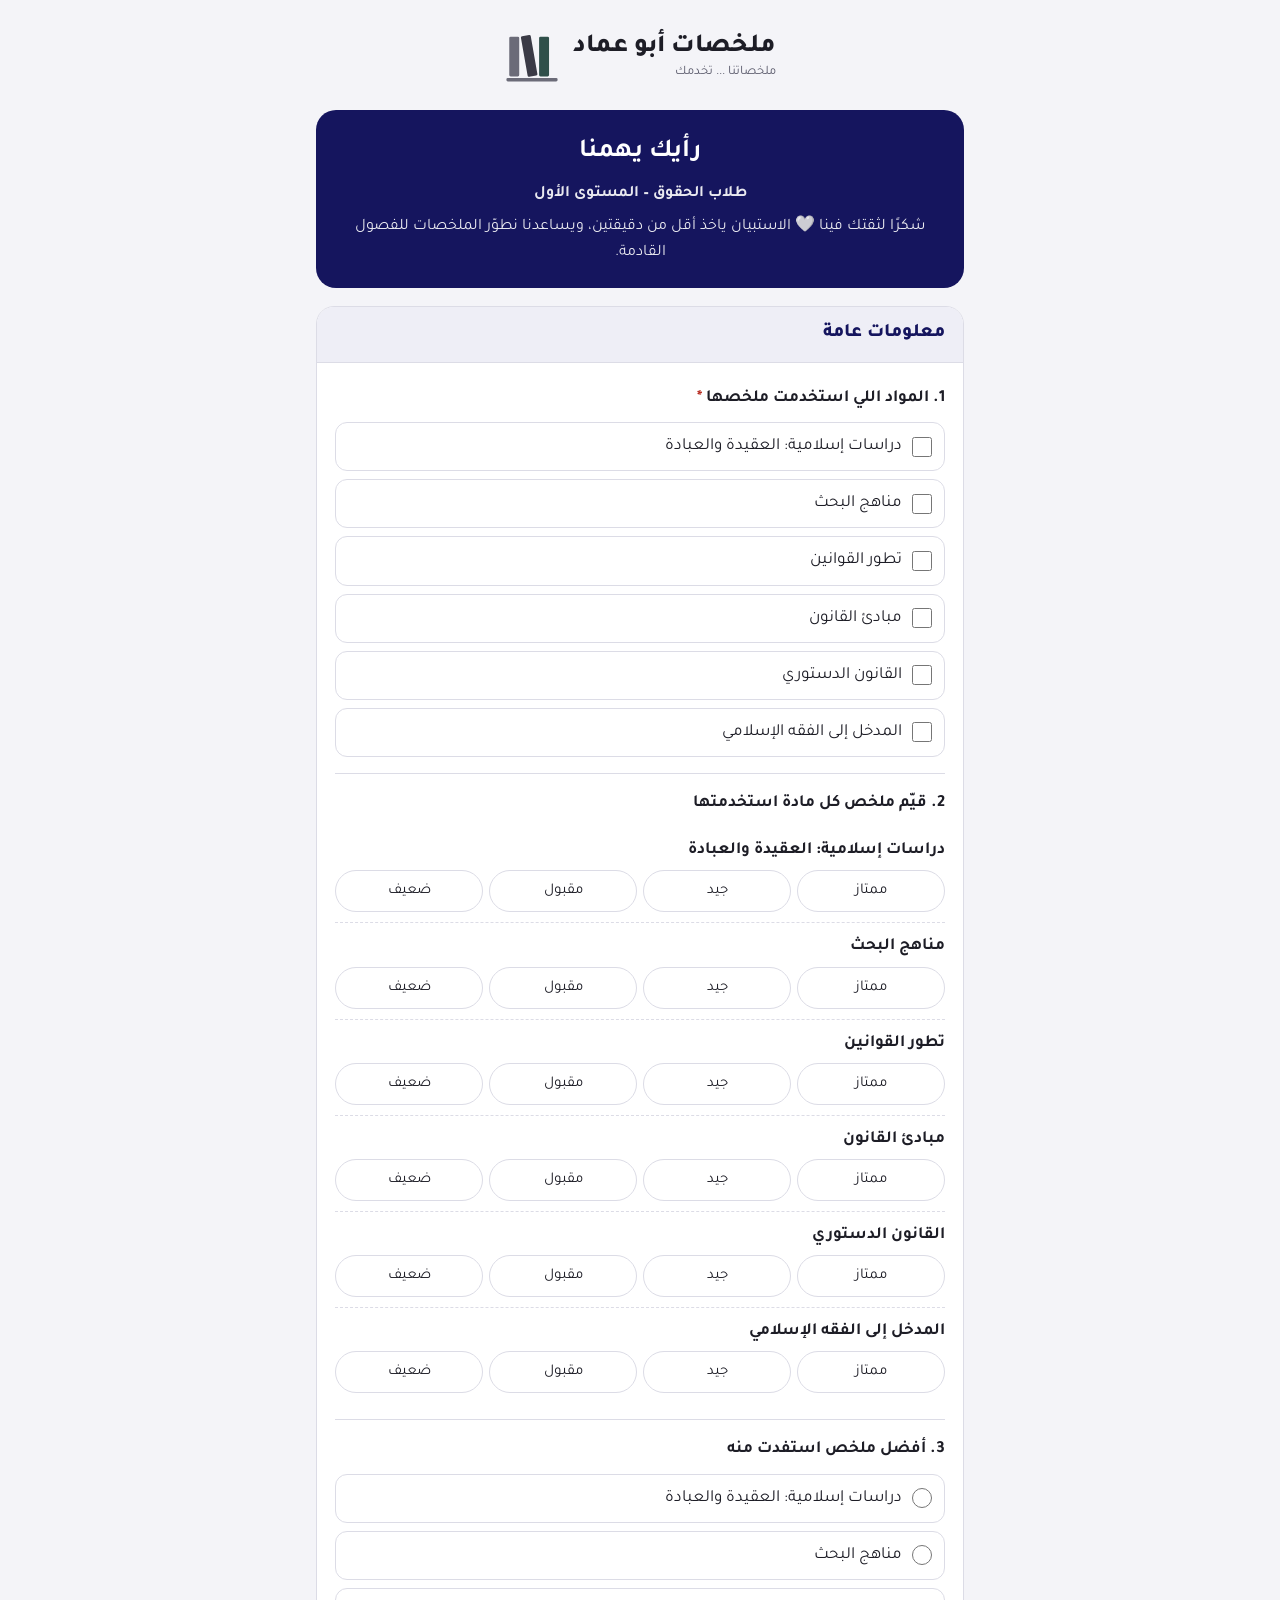
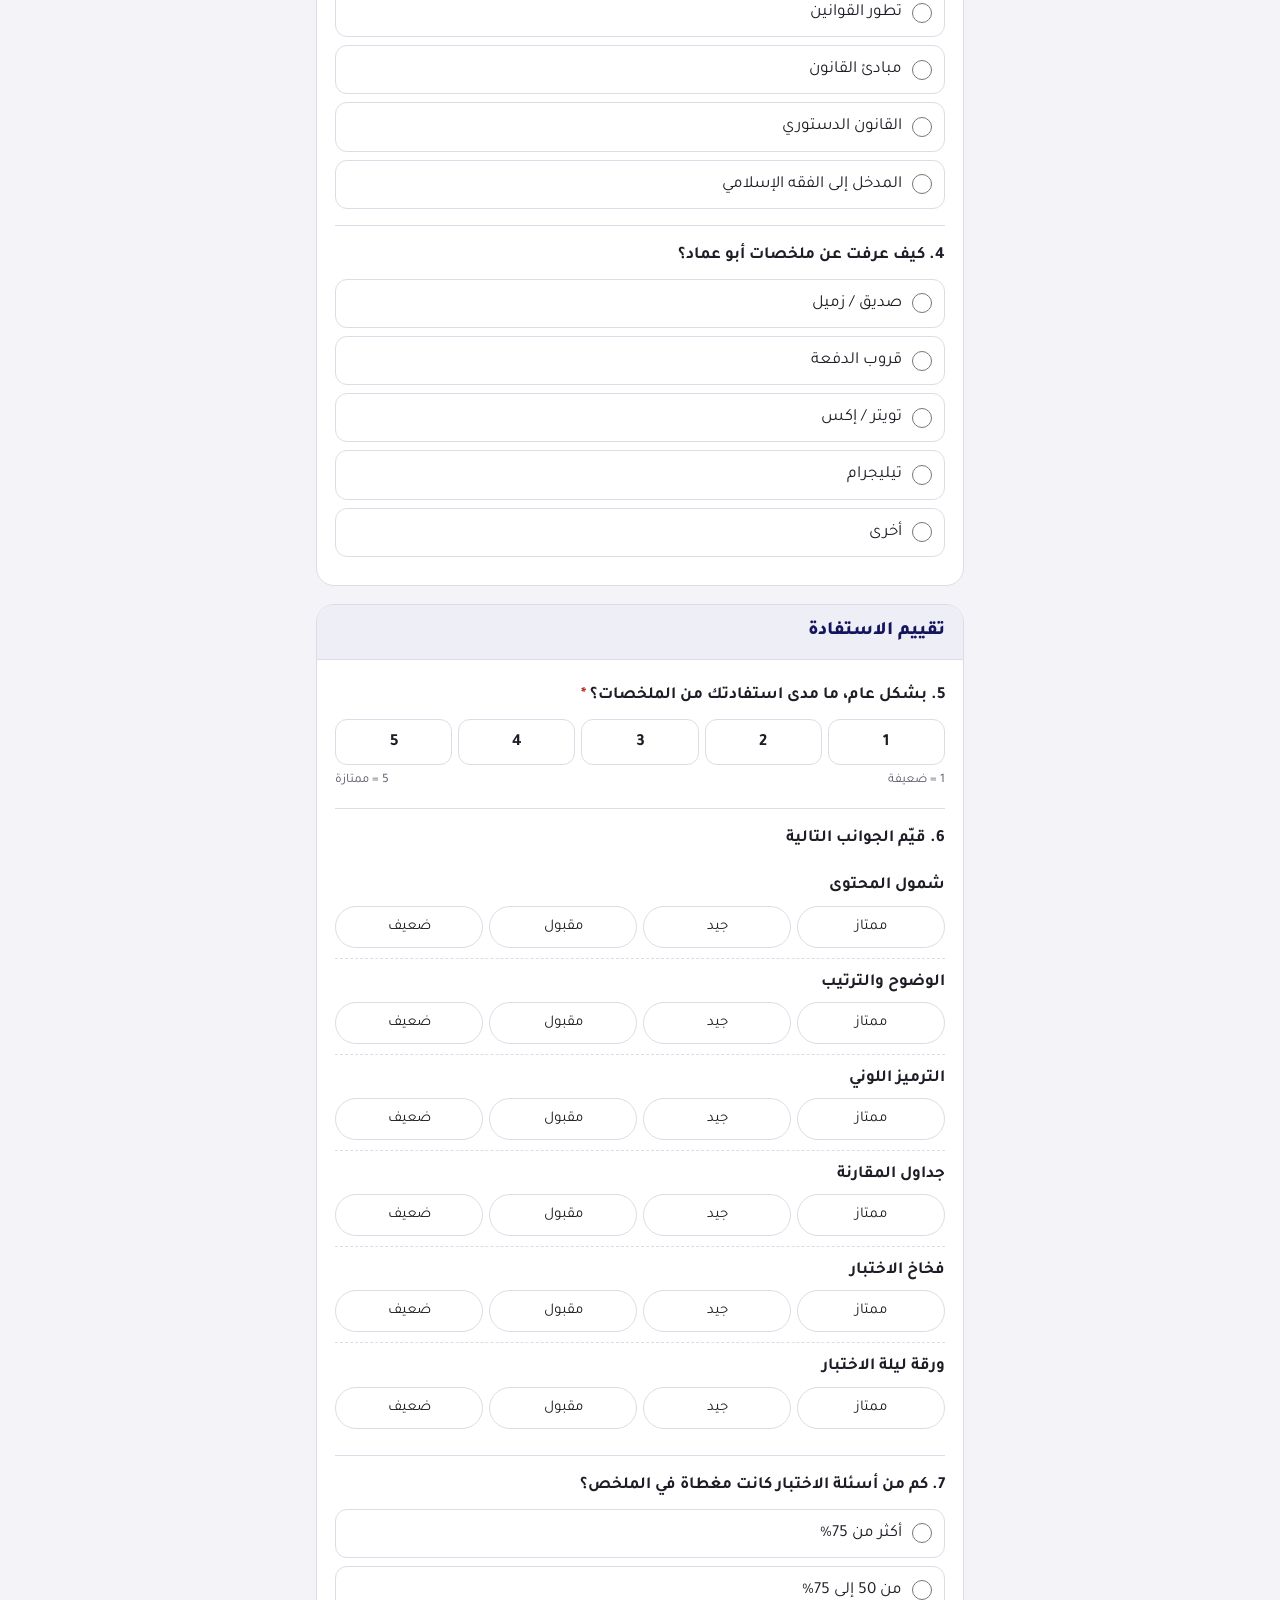
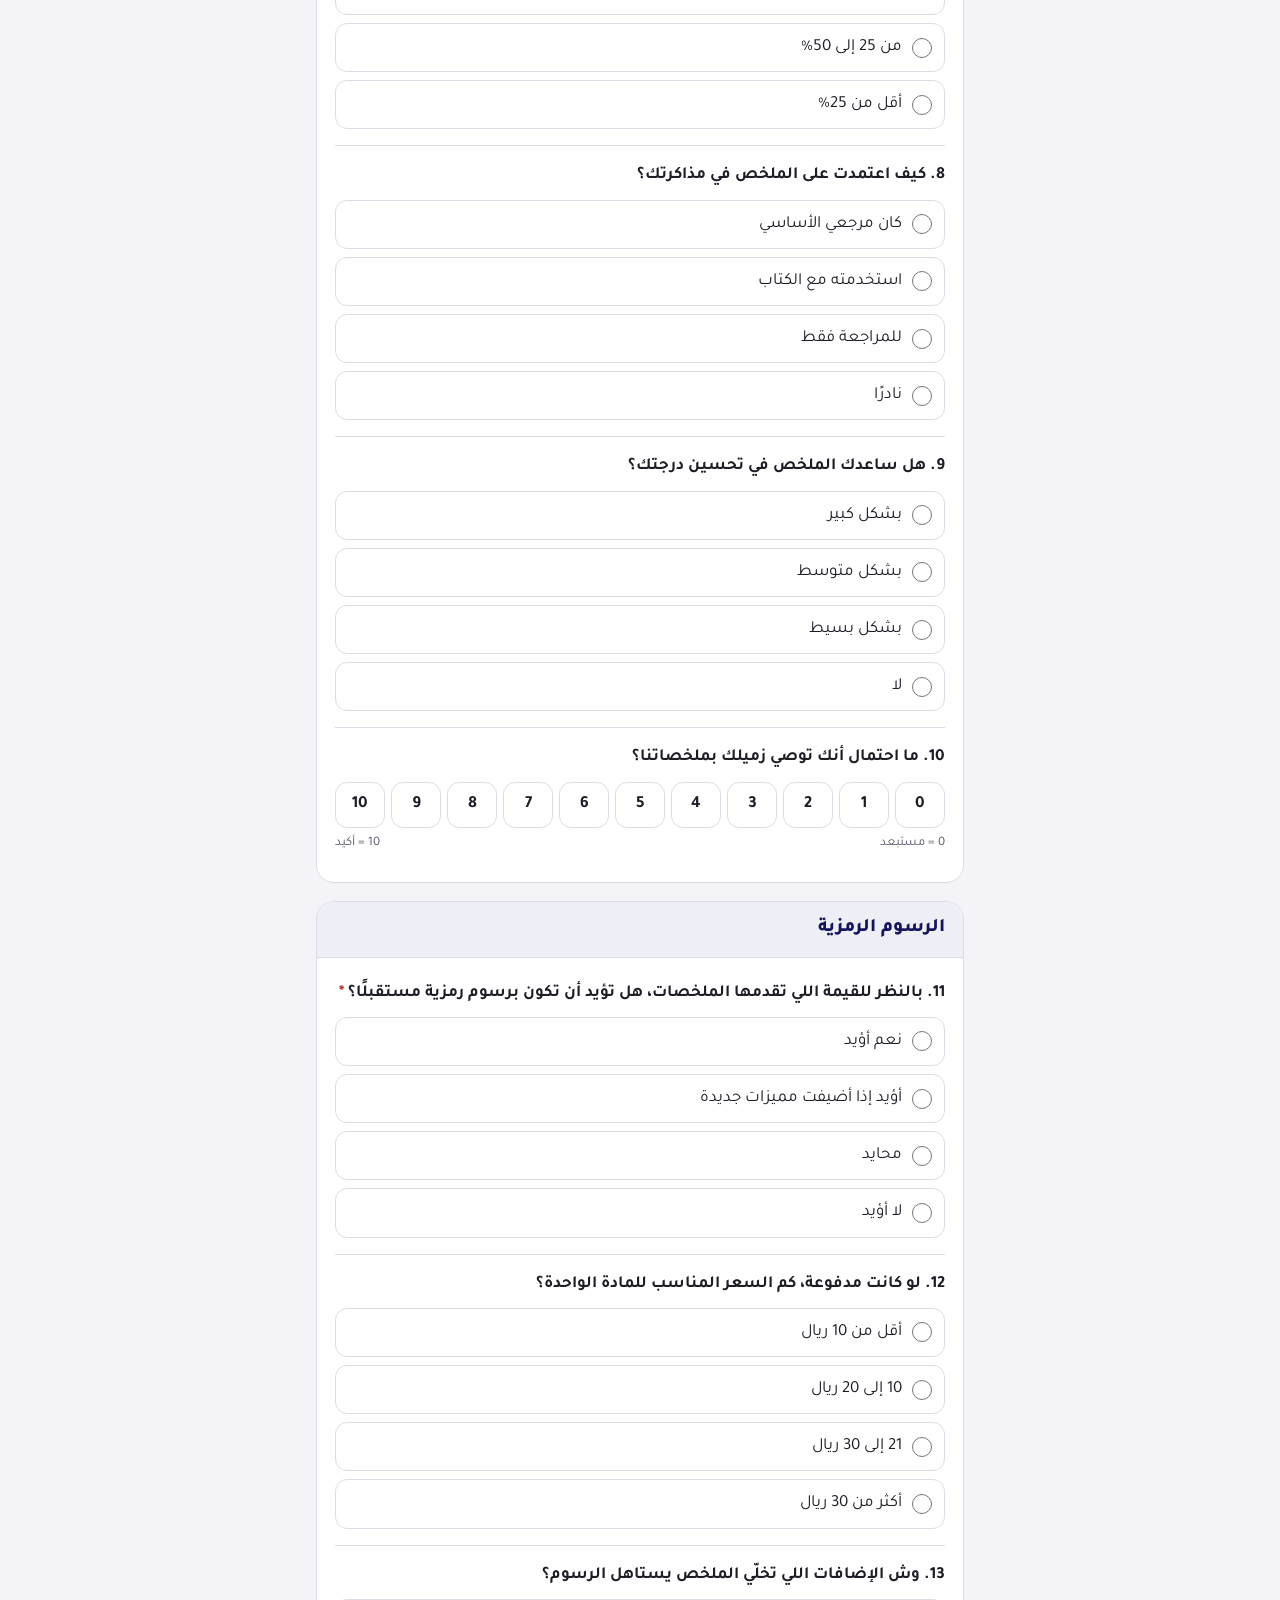
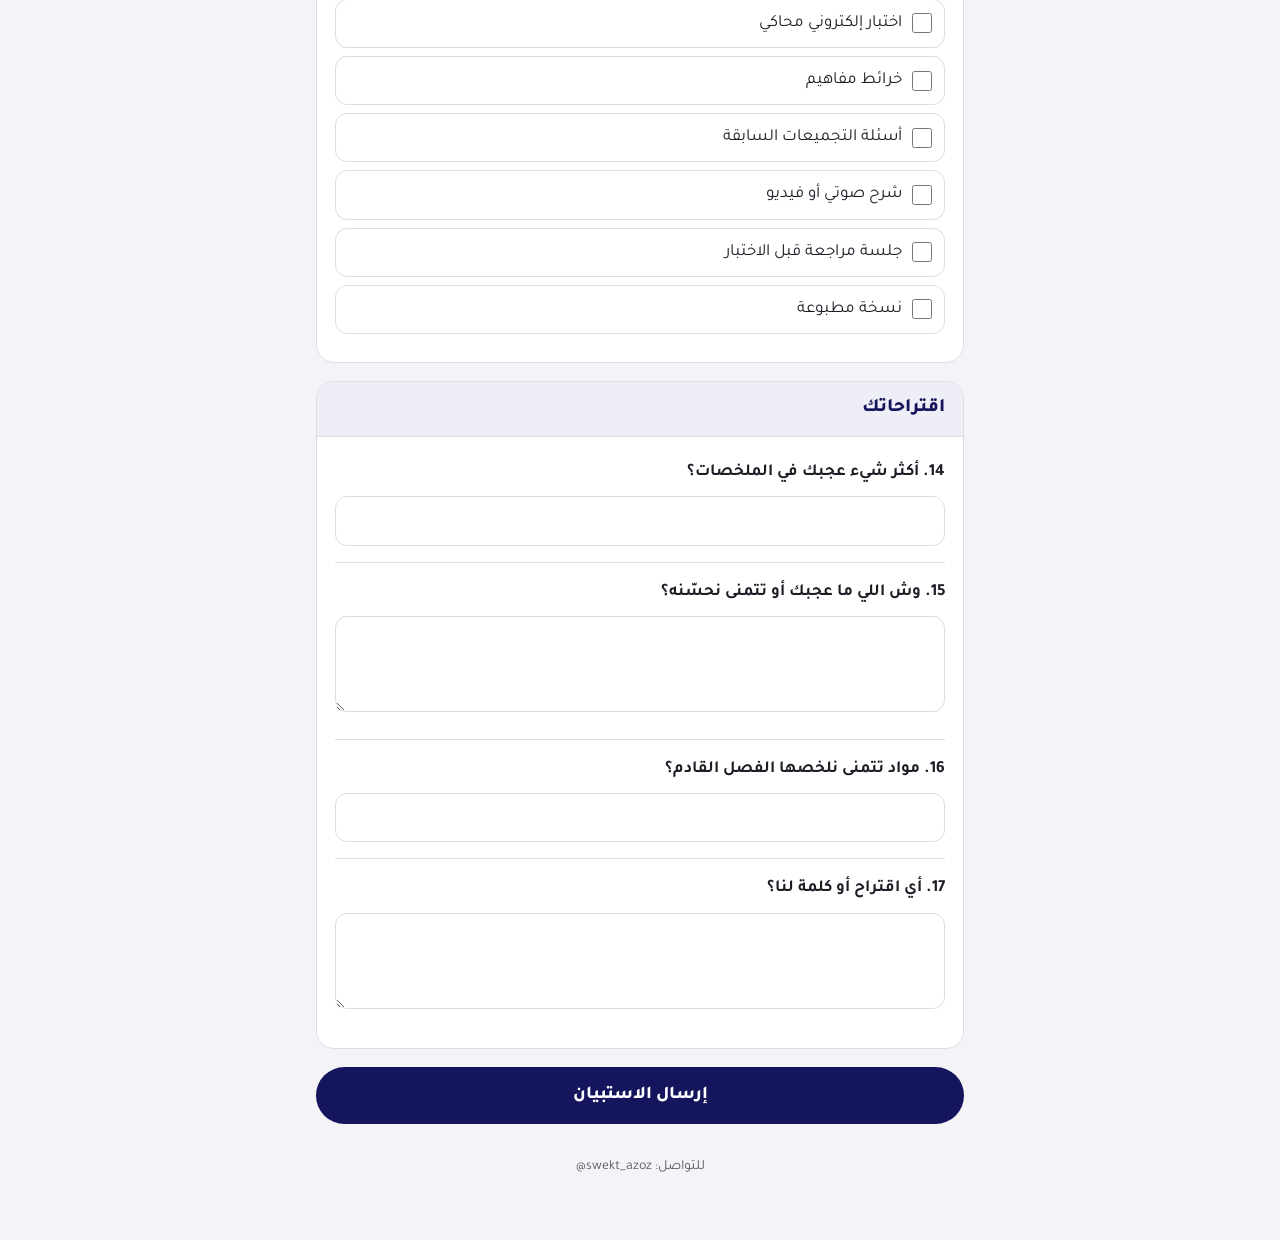
<file: index.html>
<!doctype html>
<html lang="ar" dir="rtl">
<head>
<meta charset="utf-8">
<meta name="viewport" content="width=device-width, initial-scale=1, viewport-fit=cover">
<title>رأيك يهمنا – ملخصات أبو عماد</title>
<meta name="description" content="استبيان قصير لتقييم ملخصات أبو عماد واقتراحاتك للفصول القادمة">
<link rel="preconnect" href="https://fonts.googleapis.com">
<link rel="preconnect" href="https://fonts.gstatic.com" crossorigin>
<link rel="stylesheet" href="https://fonts.googleapis.com/css2?family=Tajawal:wght@400;500;700;800&display=swap">
<link rel="stylesheet" href="style.css?v=7">
</head>
<body>
<main class="wrap">
  <div class="brand">
    <div>
      <div class="brand-name">ملخصات أبو عماد</div>
      <div class="brand-tag">ملخصاتنا ... تخدمك</div>
    </div>
    <svg width="54" height="52" viewBox="0 0 76 72" aria-hidden="true">
      <rect x="6" y="6" width="14" height="56" rx="2" fill="#6b6b78"></rect>
      <rect x="27" y="4" width="14" height="58" rx="2" fill="#3a3a46" transform="rotate(-10 34 33)"></rect>
      <rect x="48" y="6" width="14" height="56" rx="2" fill="#2f4f4a"></rect>
      <rect x="2" y="64" width="72" height="5" rx="2" fill="#6b6b78"></rect>
    </svg>
  </div>

  <header class="hero">
    <h1>رأيك يهمنا</h1>
    <p style="font-weight:700">طلاب الحقوق – المستوى الأول</p>
    <p>شكرًا لثقتك فينا 🤍 الاستبيان ياخذ أقل من دقيقتين، ويساعدنا نطوّر الملخصات للفصول القادمة.</p>
  </header>

  <form id="survey" novalidate>
    <div id="sections" style="display:flex;flex-direction:column;gap:18px"></div>
    <div id="formError" class="notice error" hidden style="margin-top:18px"></div>
    <div style="margin-top:18px">
      <button type="submit" class="btn" id="submitBtn">إرسال الاستبيان</button>
    </div>
  </form>

  <section id="thanks" class="section done" hidden>
    <svg width="56" height="56" viewBox="0 0 24 24" aria-hidden="true"><circle cx="12" cy="12" r="11" fill="var(--green)"></circle><path d="M7 12.5l3.2 3.2L17 9" fill="none" stroke="var(--surface)" stroke-width="2.4" stroke-linecap="round" stroke-linejoin="round"></path></svg>
    <h2>وصلنا ردك، شكرًا لك!</h2>
    <p>رأيك راح يساعدنا نقدّم لك ملخصات أفضل. بالتوفيق في بقية الفصل 📚</p>
  </section>

  <p class="footer">للتواصل: <span dir="ltr">@swekt_azoz</span></p>
</main>

<script src="questions.js?v=7"></script>
<script>
(function () {
  var form = document.getElementById("survey");
  var host = document.getElementById("sections");
  var errBox = document.getElementById("formError");
  var btn = document.getElementById("submitBtn");

  function el(tag, attrs, text) {
    var e = document.createElement(tag);
    if (attrs) Object.keys(attrs).forEach(function (k) { e.setAttribute(k, attrs[k]); });
    if (text != null) e.textContent = text;
    return e;
  }

  function renderQuestion(q, n) {
    var box = el("div", { "class": "q", "data-qid": q.id });
    var label = el("span", { "class": "q-label", id: "lbl-" + q.id }, n + ". " + q.label);
    if (q.required) label.appendChild(el("span", { "class": "req", "aria-hidden": "true" }, "*"));
    box.appendChild(label);

    if (q.type === "radio" || q.type === "checkbox") {
      var opts = el("div", { "class": "opts", role: q.type === "radio" ? "radiogroup" : "group", "aria-labelledby": "lbl-" + q.id });
      q.options.forEach(function (o, i) {
        var l = el("label", { "class": "opt" });
        var inp = el("input", { type: q.type, name: q.id, value: o, id: q.id + "-" + i });
        l.appendChild(inp); l.appendChild(el("span", null, o));
        opts.appendChild(l);
      });
      box.appendChild(opts);
    } else if (q.type === "scale") {
      var sc = el("div", { "class": "scale", role: "radiogroup", "aria-labelledby": "lbl-" + q.id });
      for (var v = q.min; v <= q.max; v++) {
        var l2 = el("label");
        var inp2 = el("input", { type: "radio", name: q.id, value: String(v), id: q.id + "-" + v, "aria-label": String(v) });
        l2.appendChild(inp2); l2.appendChild(el("span", null, String(v)));
        sc.appendChild(l2);
      }
      box.appendChild(sc);
      var ends = el("div", { "class": "scale-ends" });
      ends.appendChild(el("span", null, q.min + " = " + q.minLabel));
      ends.appendChild(el("span", null, q.max + " = " + q.maxLabel));
      box.appendChild(ends);
    } else if (q.type === "grid") {
      q.rows.forEach(function (r) {
        var row = el("div", { "class": "grid-row" });
        row.appendChild(el("div", { "class": "grid-row-label", id: "lbl-" + r.id }, r.label));
        var chips = el("div", { "class": "chips", role: "radiogroup", "aria-labelledby": "lbl-" + r.id });
        q.options.forEach(function (o, i) {
          var l3 = el("label");
          l3.appendChild(el("input", { type: "radio", name: r.id, value: o, id: r.id + "-" + i }));
          l3.appendChild(el("span", null, o));
          chips.appendChild(l3);
        });
        row.appendChild(chips);
        box.appendChild(row);
      });
    } else if (q.type === "text") {
      box.appendChild(el("input", { type: "text", name: q.id, id: q.id, "aria-labelledby": "lbl-" + q.id, maxlength: "300" }));
    } else if (q.type === "textarea") {
      box.appendChild(el("textarea", { name: q.id, id: q.id, "aria-labelledby": "lbl-" + q.id, maxlength: "1500" }));
    }
    box.appendChild(el("div", { "class": "q-error" }, "هذا السؤال مطلوب"));
    return box;
  }

  var n = 0;
  window.SURVEY.forEach(function (s) {
    var sec = el("section", { "class": "section" });
    sec.appendChild(el("div", { "class": "section-head" }, s.title));
    var body = el("div", { "class": "section-body" });
    s.questions.forEach(function (q) { n++; body.appendChild(renderQuestion(q, n)); });
    sec.appendChild(body);
    host.appendChild(sec);
  });

  function valueOf(name, type) {
    if (type === "checkbox") {
      return Array.prototype.map.call(form.querySelectorAll('input[name="' + name + '"]:checked'), function (i) { return i.value; }).join("، ");
    }
    if (type === "text" || type === "textarea") {
      var f = form.elements[name];
      return f ? f.value.trim() : "";
    }
    var c = form.querySelector('input[name="' + name + '"]:checked');
    return c ? c.value : "";
  }

  form.addEventListener("change", function (e) {
    var q = e.target.closest(".q");
    if (q) q.classList.remove("invalid");
    errBox.hidden = true;
  });

  form.addEventListener("submit", function (e) {
    e.preventDefault();
    errBox.hidden = true;
    var answers = [];
    var firstBad = null;
    window.SURVEY_COLUMNS.forEach(function (c) {
      var t = c.row ? "radio" : c.q.type;
      answers.push([c.label, valueOf(c.key, t)]);
    });
    window.SURVEY.forEach(function (s) {
      s.questions.forEach(function (q) {
        if (!q.required) return;
        var box = form.querySelector('[data-qid="' + q.id + '"]');
        if (!valueOf(q.id, q.type)) { box.classList.add("invalid"); if (!firstBad) firstBad = box; }
      });
    });
    if (firstBad) {
      errBox.textContent = "فيه أسئلة مطلوبة ما تمت الإجابة عليها. راجع الأسئلة المعلّمة بالأحمر.";
      errBox.hidden = false;
      firstBad.scrollIntoView({ behavior: "smooth", block: "center" });
      return;
    }

    var url = window.SURVEY_CONFIG.SCRIPT_URL;
    if (!url || url.indexOf("http") !== 0) {
      errBox.textContent = "الاستبيان لم يُربط بعد بجدول الردود. تواصل مع @swekt_azoz.";
      errBox.hidden = false;
      return;
    }

    btn.disabled = true;
    btn.textContent = "جاري الإرسال...";
    fetch(url, {
      method: "POST",
      mode: "no-cors",
      headers: { "Content-Type": "text/plain;charset=utf-8" },
      body: JSON.stringify({ answers: answers, ua: navigator.userAgent.slice(0, 120) })
    }).then(function () {
      form.hidden = true;
      document.getElementById("thanks").hidden = false;
      window.scrollTo({ top: 0, behavior: "smooth" });
    }).catch(function () {
      // المتصفح منع الإرسال في الخلفية: نرسل الرد بفتح صفحة Google مباشرة
      var f = document.createElement("form");
      f.method = "POST";
      f.action = url;
      f.acceptCharset = "UTF-8";
      var h = document.createElement("input");
      h.type = "hidden";
      h.name = "payload";
      h.value = JSON.stringify({ answers: answers, back: location.href.split("#")[0] });
      f.appendChild(h);
      document.body.appendChild(f);
      f.submit();
    });
  });
})();
</script>
</body>
</html>
</file>
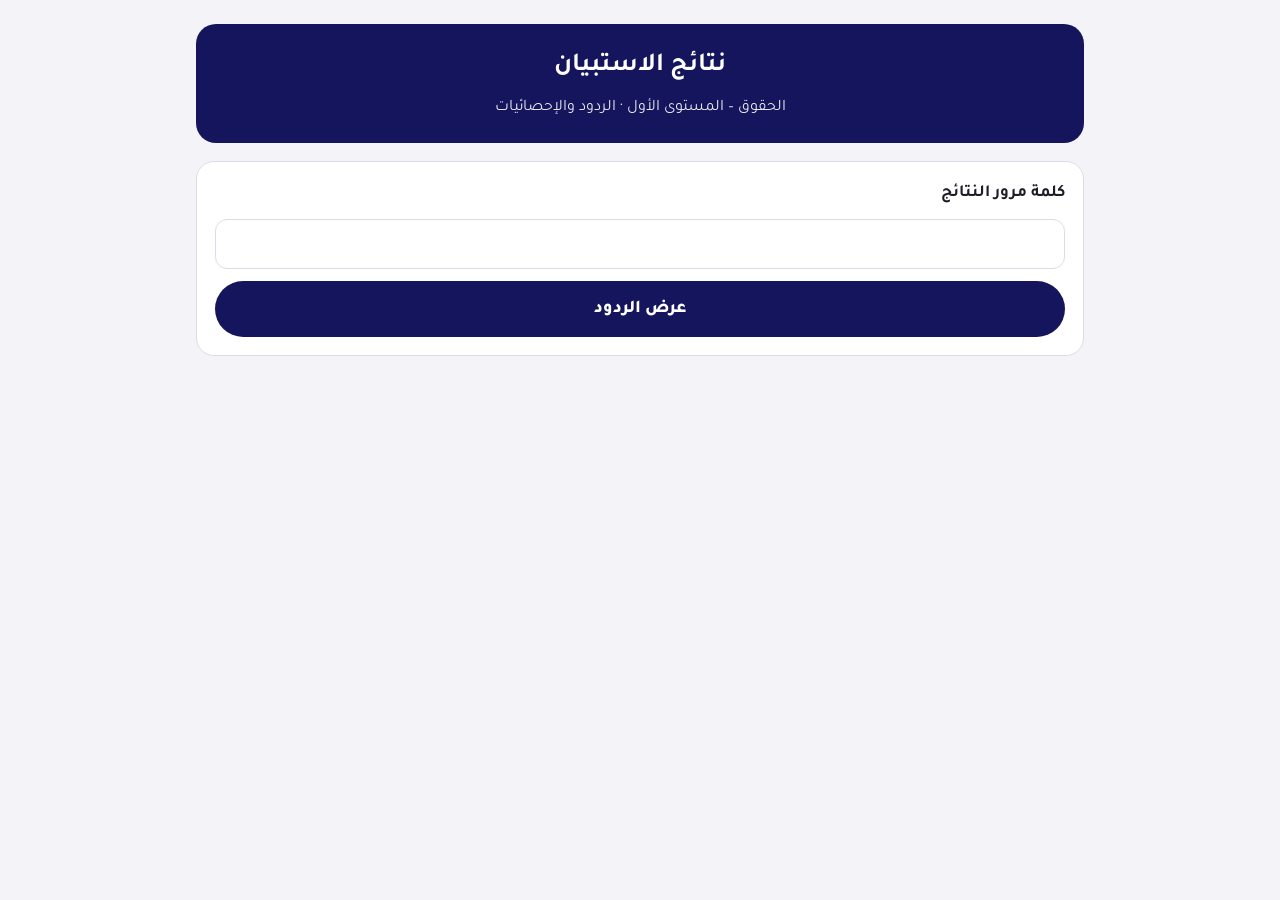
<file: results.html>
<!doctype html>
<html lang="ar" dir="rtl">
<head>
<meta charset="utf-8">
<meta name="viewport" content="width=device-width, initial-scale=1, viewport-fit=cover">
<meta name="robots" content="noindex">
<title>نتائج الاستبيان – ملخصات أبو عماد</title>
<link rel="preconnect" href="https://fonts.googleapis.com">
<link rel="preconnect" href="https://fonts.gstatic.com" crossorigin>
<link rel="stylesheet" href="https://fonts.googleapis.com/css2?family=Tajawal:wght@400;500;700;800&display=swap">
<link rel="stylesheet" href="style.css?v=7">
<link rel="stylesheet" href="results.css?v=8">
</head>
<body>
<main class="wrap">
  <header class="hero">
    <h1>نتائج الاستبيان</h1>
    <p>الحقوق – المستوى الأول · الردود والإحصائيات</p>
  </header>

  <section class="section" id="loginBox">
    <form class="login" id="loginForm">
      <label for="key" style="font-weight:700">كلمة مرور النتائج</label>
      <input type="password" id="key" autocomplete="current-password" required>
      <button class="btn" type="submit">عرض الردود</button>
      <div id="loginErr" class="notice error" hidden></div>
    </form>
  </section>

  <div id="dash" hidden style="display:flex;flex-direction:column;gap:18px">
    <div class="toolbar">
      <button class="btn" id="refresh" type="button">تحديث</button>
      <button class="btn ghost" id="logout" type="button">خروج</button>
      <span class="updated" id="updated"></span>
    </div>
    <div class="filters" id="filters" role="group" aria-label="تصفية حسب المادة"></div>
    <div class="tiles" id="tiles"></div>
    <div id="charts" style="display:flex;flex-direction:column;gap:18px"></div>
  </div>
</main>

<script src="questions.js?v=7"></script>
<script src="results.js?v=8"></script>
</body>
</html>
</file>
<file: style.css>
/* ملخصات أبو عماد: كحلي للهوية، أخضر للتأكيد، رمادي داكن للعناوين */
:root {
  --bg: #f4f4f8;
  --surface: #ffffff;
  --fg: #1d1d26;
  --muted: #5a5a6b;
  --line: #dcdce6;
  --navy: #15155e;
  --navy-soft: #eeeef6;
  --on-navy: #ffffff;
  --green: #1a8f3c;
  --green-soft: #eaf7ee;
  --danger: #b42318;
  --danger-soft: #fdecea;
  --font: "Tajawal", "Segoe UI", Tahoma, sans-serif;
  color-scheme: light;
}
@media (prefers-color-scheme: dark) {
  :root:not([data-theme="light"]) {
    --bg: #0f0f1c; --surface: #191929; --fg: #ececf4; --muted: #a6a6bb; --line: #2e2e46;
    --navy: #8f8ff0; --navy-soft: #23233d; --on-navy: #0f0f1c;
    --green: #4cc777; --green-soft: #15301f; --danger: #ff8a80; --danger-soft: #3a1a1a;
    color-scheme: dark;
  }
}
:root[data-theme="dark"] {
  --bg: #0f0f1c; --surface: #191929; --fg: #ececf4; --muted: #a6a6bb; --line: #2e2e46;
  --navy: #8f8ff0; --navy-soft: #23233d; --on-navy: #0f0f1c;
  --green: #4cc777; --green-soft: #15301f; --danger: #ff8a80; --danger-soft: #3a1a1a;
  color-scheme: dark;
}

* { box-sizing: border-box; }
[hidden] { display: none !important; }
body {
  margin: 0;
  background: var(--bg);
  color: var(--fg);
  font-family: var(--font);
  font-size: 17px;
  line-height: 1.6;
}
.wrap {
  max-width: 680px;
  margin: 0 auto;
  padding-block: 24px 48px;
  padding-left: max(16px, env(safe-area-inset-left, 0px));
  padding-right: max(16px, env(safe-area-inset-right, 0px));
  display: flex;
  flex-direction: column;
  gap: 18px;
}
.brand {
  display: flex; align-items: center; justify-content: center; gap: 14px;
  padding-block: 8px;
}
.brand-name { font-size: 26px; font-weight: 800; line-height: 1.2; }
.brand-tag { font-size: 13px; color: var(--muted); }
.hero {
  background: var(--navy);
  color: var(--on-navy);
  border-radius: 20px;
  padding: 22px 20px;
  text-align: center;
}
.hero h1 { margin: 0; font-size: 26px; text-wrap: balance; }
.hero p { margin: 8px 0 0; opacity: .9; font-size: 16px; }

.section {
  background: var(--surface);
  border: 1px solid var(--line);
  border-radius: 18px;
  overflow: hidden;
}
.section-head {
  padding: 12px 18px;
  font-weight: 800;
  font-size: 19px;
  color: var(--navy);
  background: var(--navy-soft);
  border-bottom: 1px solid var(--line);
}
.section-body { padding: 6px 18px 12px; display: flex; flex-direction: column; }

.q { padding-block: 16px; border-bottom: 1px solid var(--line); }
.q:last-child { border-bottom: 0; }
.q-label { font-weight: 700; margin-bottom: 10px; display: block; }
.q-label .req { color: var(--danger); margin-inline-start: 4px; }
.q.invalid .q-label { color: var(--danger); }
.q-error { display: none; color: var(--danger); font-size: 14px; margin-top: 6px; }
.q.invalid .q-error { display: block; }

.opts { display: flex; flex-direction: column; gap: 8px; }
.opt {
  display: flex; align-items: center; gap: 10px;
  padding: 10px 12px; min-height: 46px;
  border: 1.5px solid var(--line); border-radius: 12px;
  cursor: pointer; background: var(--surface);
}
.opt:has(input:checked) { border-color: var(--green); background: var(--green-soft); }
.opt input { width: 20px; height: 20px; accent-color: var(--green); margin: 0; flex: none; }
.opt input:focus-visible { outline: 2px solid var(--navy); outline-offset: 2px; }

.scale { display: flex; flex-wrap: wrap; gap: 6px; }
.scale label { flex: 1 1 40px; min-width: 40px; }
.scale input { position: absolute; opacity: 0; pointer-events: none; }
.scale span {
  display: flex; align-items: center; justify-content: center;
  height: 46px; border: 1.5px solid var(--line); border-radius: 12px;
  font-weight: 700; cursor: pointer; font-variant-numeric: tabular-nums;
}
.scale input:checked + span { background: var(--green); border-color: var(--green); color: var(--surface); }
.scale input:focus-visible + span { outline: 2px solid var(--navy); outline-offset: 2px; }
.scale-ends { display: flex; justify-content: space-between; font-size: 13px; color: var(--muted); margin-top: 6px; }

.grid-row { padding-block: 10px; }
.grid-row + .grid-row { border-top: 1px dashed var(--line); }
.grid-row-label { font-weight: 600; margin-bottom: 6px; }
.chips { display: flex; flex-wrap: wrap; gap: 6px; }
.chips label { flex: 1 1 70px; }
.chips input { position: absolute; opacity: 0; pointer-events: none; }
.chips span {
  display: block; text-align: center; padding: 8px 6px;
  border: 1.5px solid var(--line); border-radius: 999px; cursor: pointer; font-size: 15px;
}
.chips input:checked + span { background: var(--navy); border-color: var(--navy); color: var(--on-navy); }
.chips input:focus-visible + span { outline: 2px solid var(--green); outline-offset: 2px; }

input[type=text], textarea, input[type=password] {
  width: 100%; font: inherit; color: var(--fg); background: var(--surface);
  border: 1.5px solid var(--line); border-radius: 12px; padding: 10px 12px;
}
textarea { min-height: 96px; resize: vertical; }
input[type=text]:focus, textarea:focus, input[type=password]:focus { outline: 2px solid var(--navy); border-color: var(--navy); }

.btn {
  font: inherit; font-weight: 800; font-size: 18px;
  background: var(--navy); color: var(--on-navy);
  border: 0; border-radius: 999px; padding: 14px 28px; min-height: 52px;
  cursor: pointer; width: 100%;
}
.btn:disabled { opacity: .6; cursor: wait; }
.btn:focus-visible { outline: 3px solid var(--green); outline-offset: 3px; }
.btn.ghost { background: transparent; color: var(--navy); border: 1.5px solid var(--navy); }

.notice { border-radius: 14px; padding: 14px 16px; font-weight: 600; }
.notice.error { background: var(--danger-soft); color: var(--danger); }
.notice.ok { background: var(--green-soft); color: var(--green); }

.done { text-align: center; padding: 36px 20px; }
.done h2 { margin: 12px 0 6px; color: var(--navy); }
.footer { text-align: center; color: var(--muted); font-size: 14px; }

@media (prefers-reduced-motion: reduce) { * { transition: none !important; } }
</file>
<file: results.css>
.wrap { max-width: 920px; }
  .tiles { display: grid; grid-template-columns: repeat(auto-fit, minmax(150px, 1fr)); gap: 12px; }
  .tile { background: var(--surface); border: 1px solid var(--line); border-radius: 16px; padding: 14px 16px; }
  .tile-label { font-size: 14px; color: var(--muted); }
  .tile-value { font-size: 30px; font-weight: 800; color: var(--navy); font-variant-numeric: tabular-nums; line-height: 1.3; }
  .tile-sub { font-size: 13px; color: var(--muted); }
  .bars { display: flex; flex-direction: column; gap: 10px; }
  .bar-row { display: grid; grid-template-columns: minmax(0, 1fr) auto; gap: 4px 10px; align-items: center; }
  .bar-label { font-size: 15px; min-width: 0; }
  .bar-num { font-size: 14px; color: var(--muted); font-variant-numeric: tabular-nums; white-space: nowrap; }
  .bar-track { grid-column: 1 / -1; height: 12px; background: var(--navy-soft); border-radius: 999px; overflow: hidden; }
  .bar-fill { height: 100%; background: var(--navy); border-radius: 999px; }
  .bar-fill.green { background: var(--green); }
  .q-stats { font-size: 14px; color: var(--muted); margin: -4px 0 10px; }
  .gtable-wrap { overflow-x: auto; }
  table { border-collapse: collapse; width: 100%; font-size: 15px; font-variant-numeric: tabular-nums; }
  th, td { padding: 8px 10px; border-bottom: 1px solid var(--line); text-align: center; white-space: nowrap; }
  th:first-child, td:first-child { text-align: right; }
  th { color: var(--muted); font-weight: 600; font-size: 13px; }
  .texts { display: flex; flex-direction: column; gap: 8px; max-height: 360px; overflow-y: auto; }
  .texts p { margin: 0; padding: 10px 12px; background: var(--navy-soft); border-radius: 12px; font-size: 15px; overflow-wrap: anywhere; }
  .empty { color: var(--muted); font-size: 15px; }
  .toolbar { display: flex; flex-wrap: wrap; gap: 10px; align-items: center; }
  .toolbar .btn { width: auto; font-size: 15px; padding: 8px 18px; min-height: 44px; }
  .filters { display: flex; flex-wrap: wrap; gap: 6px; }
  .filters button { font: inherit; font-size: 15px; padding: 6px 14px; min-height: 40px; border-radius: 999px; border: 1.5px solid var(--line); background: var(--surface); color: var(--fg); cursor: pointer; }
  .filters button[aria-pressed="true"] { background: var(--navy); border-color: var(--navy); color: var(--on-navy); }
  .login { display: flex; flex-direction: column; gap: 12px; padding: 18px; }
  .updated { font-size: 13px; color: var(--muted); }
</file>
